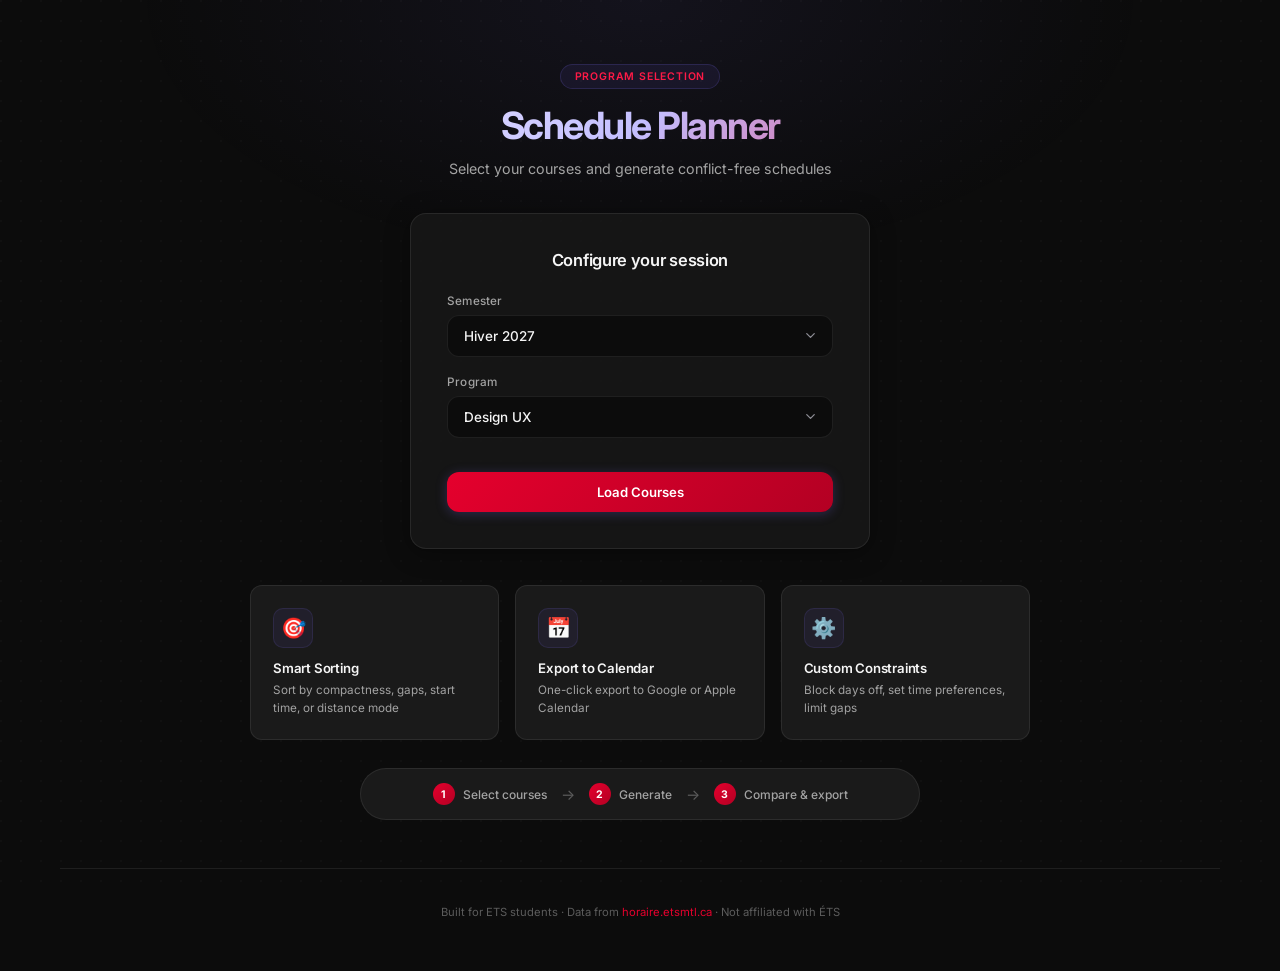
<file: index.html>
<!DOCTYPE html>
<html lang="en">
<head>
  <meta charset="UTF-8">
  <meta http-equiv="refresh" content="0; url=viewer.html">
  <meta name="robots" content="noindex">
  <title>ETS Schedule Planner</title>
  <link rel="canonical" href="viewer.html">
  <script>
    window.location.replace('viewer.html');
  </script>
</head>
<body>
  <p>Redirecting to <a href="viewer.html">viewer.html</a>...</p>
</body>
</html>
</file>
<file: styles.css>
@import url('https://fonts.googleapis.com/css2?family=Inter:opsz,wght@14..32,300;14..32,400;14..32,500;14..32,600;14..32,700;14..32,800&display=swap');

*, *::before, *::after { margin: 0; padding: 0; box-sizing: border-box; }

:root {
  --bg-base: #0c0c0c;
  --bg-surface: #1a1a1a;
  --bg-surface-elevated: #262626;
  --bg-glass: rgba(26, 26, 26, 0.72);
  --bg-glass-light: rgba(255, 255, 255, 0.025);

  --border-subtle: rgba(255, 255, 255, 0.08);
  --border-hover: rgba(255, 255, 255, 0.16);

  --text-main: #f5f5f5;
  --text-muted: #a3a3a3;
  --text-faint: #5c5c5c;

  --accent-primary: #E5002D;
  --accent-primary-hover: #ff1a47;
  --accent-gradient: linear-gradient(135deg, #E5002D 0%, #b30023 100%);

  --status-success: #2dd4a0;
  --status-success-bg: rgba(45, 212, 160, 0.08);
  --status-warning: #f5a623;
  --status-warning-bg: rgba(245, 166, 35, 0.08);
  --status-error: #f25f5c;
  --status-error-bg: rgba(242, 95, 92, 0.07);

  --shadow-sm: 0 1px 2px rgba(0,0,0,0.25);
  --shadow-card: 0 4px 24px rgba(0, 0, 0, 0.35), 0 1px 2px rgba(0,0,0,0.2);
  --shadow-lg: 0 16px 48px rgba(0, 0, 0, 0.45);
  --shadow-glow: 0 0 30px rgba(124, 108, 246, 0.12);

  --radius-sm: 8px;
  --radius-md: 12px;
  --radius-lg: 16px;
  --radius-full: 9999px;

  --transition: 0.2s cubic-bezier(0.4, 0, 0.2, 1);
  --transition-smooth: 0.4s cubic-bezier(0.16, 1, 0.3, 1);

  --slot-height: 24px;
  --header-height: 40px;
}

html { font-size: 15px; }
body {
  font-family: 'Inter', -apple-system, BlinkMacSystemFont, sans-serif;
  background: var(--bg-base);
  color: var(--text-main);
  min-height: 100vh;
  overflow-x: hidden;
  -webkit-font-smoothing: antialiased;
  -moz-osx-font-smoothing: grayscale;
}

/* Ambient background glow */
body::before {
  content: ''; position: fixed; top: -30%; left: 50%; transform: translateX(-50%);
  width: 80vw; height: 60vh;
  background: radial-gradient(ellipse at center, rgba(124, 108, 246, 0.07) 0%, transparent 70%);
  z-index: 0; pointer-events: none;
}
body::after {
  content: ''; position: fixed; inset: 0;
  background-image: url("data:image/svg+xml,%3Csvg width='20' height='20' xmlns='http://www.w3.org/2000/svg'%3E%3Ccircle cx='1' cy='1' r='1' fill='rgba(255,255,255,0.03)'/%3E%3C/svg%3E");
  background-size: 20px 20px;
  z-index: 0; pointer-events: none;
}

/* Scrollbar */
::-webkit-scrollbar { width: 6px; height: 6px; }
::-webkit-scrollbar-track { background: transparent; }
::-webkit-scrollbar-thumb { background: rgba(255,255,255,0.08); border-radius: 3px; }
::-webkit-scrollbar-thumb:hover { background: rgba(255,255,255,0.14); }

.app { position: relative; z-index: 1; max-width: 1200px; margin: 0 auto; padding: 16px 20px; }

/* â”€â”€â”€ TYPOGRAPHY & HEADER â”€â”€â”€ */
.app-header { text-align: center; padding: 48px 20px 32px; }
.header-badge {
  display: inline-block; padding: 5px 14px; background: rgba(124, 108, 246, 0.08);
  border: 1px solid rgba(124, 108, 246, 0.18); border-radius: var(--radius-full);
  font-size: 0.7rem; font-weight: 600; color: var(--accent-primary-hover);
  letter-spacing: 0.8px; margin-bottom: 14px; text-transform: uppercase;
}
.app-header h1 {
  font-size: 2.5rem; font-weight: 700; letter-spacing: -1.5px; margin-bottom: 10px;
  background: linear-gradient(135deg, #fff 0%, #c4bfff 50%, var(--accent-primary) 100%);
  -webkit-background-clip: text; -webkit-text-fill-color: transparent;
  background-clip: text;
}
.app-header p { color: var(--text-muted); font-size: 0.95rem; font-weight: 400; max-width: 420px; margin: 0 auto; line-height: 1.6; }

/* â”€â”€â”€ PHASES â”€â”€â”€ */
.phase { display: none; animation: slideUpFade 0.5s cubic-bezier(0.16, 1, 0.3, 1) forwards; }
.phase.active { display: block; }

@keyframes slideUpFade {
  from { opacity: 0; transform: translateY(16px); }
  to { opacity: 1; transform: translateY(0); }
}

/* â”€â”€â”€ CONFIG PHASE (LANDING) â”€â”€â”€ */
.config-panel {
  background: var(--bg-glass); backdrop-filter: blur(24px); -webkit-backdrop-filter: blur(24px);
  border: 1px solid var(--border-subtle); border-radius: var(--radius-lg);
  padding: 36px; max-width: 460px; margin: 0 auto 32px; box-shadow: var(--shadow-card);
}
.config-panel h2 { font-size: 1.1rem; font-weight: 600; margin-bottom: 24px; text-align: center; color: var(--text-main); letter-spacing: -0.3px; }
.config-form { display: flex; flex-direction: column; gap: 18px; }
.form-group { display: flex; flex-direction: column; gap: 7px; }
.form-group label { font-size: 0.78rem; color: var(--text-muted); font-weight: 500; letter-spacing: 0.2px; }

.config-select {
  width: 100%; padding: 12px 16px; background: var(--bg-base); border: 1px solid var(--border-subtle);
  border-radius: var(--radius-md); color: var(--text-main); font-family: 'Inter', sans-serif;
  font-size: 0.9rem; font-weight: 500; outline: none; transition: var(--transition); appearance: none;
  background-image: url("data:image/svg+xml;charset=UTF-8,%3csvg xmlns='http://www.w3.org/2000/svg' viewBox='0 0 24 24' fill='none' stroke='%238e8e96' stroke-width='2' stroke-linecap='round' stroke-linejoin='round'%3e%3cpolyline points='6 9 12 15 18 9'%3e%3c/polyline%3e%3c/svg%3e");
  background-repeat: no-repeat; background-position: right 14px center; background-size: 15px;
}
.config-select:focus { border-color: var(--accent-primary); box-shadow: 0 0 0 3px rgba(124,108,246,0.1); }
.config-select:hover { border-color: var(--border-hover); }

/* Landing Features */
.feature-cards { display: flex; gap: 16px; max-width: 780px; margin: 36px auto 0; justify-content: center; flex-wrap: wrap; }
.feature-card {
  flex: 1; min-width: 210px; background: var(--bg-surface); border: 1px solid var(--border-subtle);
  border-radius: var(--radius-md); padding: 22px; text-align: left; transition: var(--transition);
}
.feature-card:hover { border-color: var(--border-hover); background: var(--bg-surface-elevated); transform: translateY(-2px); box-shadow: var(--shadow-card); }
.feature-icon { font-size: 1.35rem; margin-bottom: 12px; display: inline-flex; align-items: center; justify-content: center; width: 40px; height: 40px; background: rgba(124,108,246,0.08); border-radius: 10px; border: 1px solid rgba(124,108,246,0.12); }
.feature-title { font-size: 0.88rem; font-weight: 600; color: var(--text-main); margin-bottom: 5px; letter-spacing: -0.2px; }
.feature-desc { font-size: 0.78rem; color: var(--text-muted); line-height: 1.55; }

.steps-row { display: flex; align-items: center; justify-content: center; gap: 14px; max-width: 560px; margin: 28px auto 0; padding: 14px 20px; background: var(--bg-surface); border-radius: var(--radius-full); border: 1px solid var(--border-subtle); }
.step-item { display: flex; align-items: center; gap: 8px; font-size: 0.8rem; color: var(--text-muted); font-weight: 500; }
.step-num { width: 22px; height: 22px; background: var(--accent-gradient); border-radius: 50%; display: flex; align-items: center; justify-content: center; font-size: 0.7rem; font-weight: 700; color: white; flex-shrink: 0; }
.step-arrow { color: var(--text-faint); font-size: 1rem; }
@media(max-width:768px) { .steps-row { flex-direction: column; gap: 10px; } .step-arrow { transform: rotate(90deg); } }

/* â”€â”€â”€ BUTTONS â”€â”€â”€ */
.generate-btn {
  padding: 12px 24px; background: var(--accent-gradient); border: none; border-radius: var(--radius-md);
  color: white; font-family: 'Inter', sans-serif; font-size: 0.88rem; font-weight: 600; cursor: pointer;
  transition: var(--transition); display: flex; align-items: center; justify-content: center; gap: 8px;
  box-shadow: 0 2px 12px rgba(124, 108, 246, 0.25); white-space: nowrap; flex-shrink: 0;
}
.generate-btn:hover:not(:disabled) { transform: translateY(-1px); box-shadow: 0 6px 20px rgba(124, 108, 246, 0.4); filter: brightness(1.08); }
.generate-btn:active:not(:disabled) { transform: translateY(0) scale(0.98); }
.generate-btn:disabled { opacity: 0.4; cursor: not-allowed; filter: grayscale(0.4); box-shadow: none; transform: none; }
.generate-btn.ready { animation: gentlePulse 3s ease-in-out infinite; }

@keyframes gentlePulse {
  0%, 100% { box-shadow: 0 2px 12px rgba(124, 108, 246, 0.25); }
  50% { box-shadow: 0 2px 20px rgba(124, 108, 246, 0.45), 0 0 0 3px rgba(124, 108, 246, 0.08); }
}

.back-btn, .reset-btn, .pill-btn {
  padding: 7px 14px; border: 1px solid var(--border-subtle); background: var(--bg-surface);
  color: var(--text-main); border-radius: var(--radius-full); cursor: pointer; font-family: 'Inter', sans-serif;
  font-size: 0.78rem; font-weight: 500; transition: var(--transition); display: inline-flex; align-items: center; gap: 6px;
}
.back-btn:hover, .pill-btn:hover { background: var(--bg-surface-elevated); border-color: var(--border-hover); }
.back-btn:active, .pill-btn:active { transform: scale(0.97); }
.reset-btn { color: var(--status-error); background: var(--status-error-bg); border-color: rgba(242, 95, 92, 0.15); }
.reset-btn:hover { background: rgba(242, 95, 92, 0.14); }

.pill-btn.active { background: var(--text-main); color: var(--bg-base); border-color: var(--text-main); font-weight: 600; }

/* â”€â”€â”€ SELECTION SUMMARY (STICKY) â”€â”€â”€ */
.selection-top-nav { display: flex; justify-content: space-between; align-items: center; margin-bottom: 16px; }
.selection-summary {
  background: var(--bg-glass); backdrop-filter: blur(24px); -webkit-backdrop-filter: blur(24px);
  border: 1px solid var(--border-subtle); border-radius: var(--radius-lg);
  padding: 18px; margin-bottom: 20px; position: sticky; top: 8px; z-index: 50; box-shadow: var(--shadow-card);
}
.summary-buckets { display: grid; grid-template-columns: 1fr auto 1fr; gap: 0; margin-bottom: 16px; align-items: stretch; }
@media (max-width: 768px) { .summary-buckets { grid-template-columns: 1fr; } }

.bucket { background: var(--bg-base); border: 1px solid var(--border-subtle); border-radius: var(--radius-md); padding: 14px; }
.bucket-header { display: flex; align-items: center; justify-content: space-between; margin-bottom: 10px; }
.bucket-label { font-size: 0.7rem; font-weight: 700; text-transform: uppercase; letter-spacing: 0.6px; }
.bucket-label.req { color: var(--status-error); }
.bucket-label.opt { color: var(--status-success); }
.bucket-count { font-size: 0.7rem; padding: 2px 9px; border-radius: var(--radius-full); font-weight: 700; background: var(--bg-surface-elevated); color: var(--text-main); }
.bucket-chips { display: flex; flex-wrap: wrap; gap: 6px; min-height: 26px; align-items: center; }
.bucket-empty { font-size: 0.78rem; color: var(--text-faint); font-style: italic; }

.sel-chip {
  display: inline-flex; align-items: center; gap: 5px; padding: 5px 11px; border-radius: var(--radius-full);
  font-size: 0.78rem; font-weight: 600; animation: scaleIn 0.25s cubic-bezier(0.16, 1, 0.3, 1); letter-spacing: -0.2px;
}
@keyframes scaleIn { from { opacity: 0; transform: scale(0.92); } to { opacity: 1; transform: scale(1); } }

.sel-chip.required { background: var(--status-error-bg); color: var(--status-error); border: 1px solid rgba(242, 95, 92, 0.15); }
.sel-chip.optional { background: var(--status-success-bg); color: var(--status-success); border: 1px solid rgba(45, 212, 160, 0.15); }
.chip-remove { background: none; border: none; color: inherit; cursor: pointer; font-size: 0.95rem; line-height: 1; opacity: 0.6; transition: var(--transition); }
.chip-remove:hover { opacity: 1; }

.summary-config {
  display: flex; align-items: center; gap: 12px; padding-top: 16px; border-top: 1px solid var(--border-subtle); flex-wrap: wrap;
}
.config-item { display: flex; align-items: center; gap: 10px; }
.config-item label { font-size: 0.8rem; color: var(--text-muted); font-weight: 500; white-space: nowrap; }
.stepper { display: flex; align-items: center; background: var(--bg-base); border: 1px solid var(--border-subtle); border-radius: var(--radius-md); overflow: hidden; }
.stepper-btn { width: 34px; height: 34px; background: transparent; border: none; color: var(--text-muted); cursor: pointer; font-size: 1.1rem; transition: var(--transition); font-family: 'Inter', sans-serif; }
.stepper-btn:hover { background: var(--bg-surface-elevated); color: var(--text-main); }
.stepper-btn:active { background: var(--bg-surface); }
.stepper-value { width: 36px; text-align: center; font-size: 0.9rem; font-weight: 700; color: var(--text-main); font-variant-numeric: tabular-nums; }

.config-info { flex: 1; font-size: 0.8rem; font-weight: 500; text-align: right; color: var(--text-muted); min-width: 200px; }

/* â”€â”€â”€ SEARCH & FILTERS â”€â”€â”€ */
.search-filters { display: flex; flex-direction: column; gap: 12px; margin-bottom: 20px; }
.search-wrapper { position: relative; }
.search-input {
  width: 100%; padding: 12px 40px 12px 44px; background: var(--bg-surface); border: 1px solid var(--border-subtle);
  border-radius: var(--radius-md); color: var(--text-main); font-family: 'Inter', sans-serif; font-size: 0.9rem;
  transition: var(--transition);
}
.search-input:focus { border-color: var(--accent-primary); outline: none; box-shadow: 0 0 0 3px rgba(124,108,246,0.1); }
.search-input::placeholder { color: var(--text-faint); }
.search-icon { position: absolute; left: 16px; top: 50%; transform: translateY(-50%); color: var(--text-faint); font-size: 1rem; }
.search-clear { position: absolute; right: 12px; top: 50%; transform: translateY(-50%); background: none; border: none; font-size: 1.3rem; color: var(--text-muted); cursor: pointer; display: none; transition: var(--transition); }
.search-clear:hover { color: var(--text-main); }
.filter-row { display: flex; gap: 8px; overflow-x: auto; padding-bottom: 4px; scrollbar-width: none; flex-wrap: wrap; }
.filter-row::-webkit-scrollbar { height: 0; display: none; }
.filter-pill { padding: 5px 13px; background: var(--bg-surface); border: 1px solid var(--border-subtle); border-radius: var(--radius-full); font-size: 0.75rem; font-weight: 500; color: var(--text-muted); cursor: pointer; white-space: nowrap; transition: var(--transition); }
.filter-pill:hover { background: var(--bg-surface-elevated); color: var(--text-main); border-color: var(--border-hover); }
.filter-pill.active { background: var(--text-main); color: var(--bg-base); border-color: var(--text-main); font-weight: 600; }
.bucket-divider { width: 16px; display: flex; align-items: center; justify-content: center; }
.bucket-divider::after { content: ''; width: 1px; height: 60%; background: var(--border-subtle); }
@media(max-width:768px){ .bucket-divider{display:none} }

/* â”€â”€â”€ CATALOG GRID â”€â”€â”€ */
.catalog-grid { display: grid; grid-template-columns: repeat(auto-fill, minmax(280px, 1fr)); gap: 12px; }
.catalog-card {
  background: var(--bg-surface); border: 1px solid var(--border-subtle); border-radius: var(--radius-md);
  transition: var(--transition); position: relative; display: flex; flex-direction: column;
  overflow: hidden;
}
.catalog-card:hover { border-color: var(--border-hover); box-shadow: var(--shadow-card); }
.catalog-card.selected { border-color: rgba(229, 0, 45, 0.4); background: rgba(229, 0, 45, 0.03); }

.catalog-card-top { padding: 16px 16px 12px; flex: 1; display: flex; flex-direction: column; }
.catalog-card-header { display: flex; justify-content: space-between; align-items: center; margin-bottom: 4px; }
.catalog-card-code { font-size: 1.05rem; font-weight: 700; color: var(--text-main); letter-spacing: -0.3px; }
.catalog-card-badges { display: flex; gap: 5px; }
.catalog-card-name { font-size: 0.78rem; color: var(--text-muted); margin-bottom: 12px; line-height: 1.4; display: -webkit-box; -webkit-line-clamp: 1; -webkit-box-orient: vertical; overflow: hidden; }

.catalog-card-info { display: flex; align-items: center; justify-content: space-between; }
.catalog-card-stats { display: flex; align-items: center; gap: 6px; }
.card-stat { font-size: 0.7rem; font-weight: 600; color: var(--text-faint); }
.card-stat-sep { color: var(--text-faint); font-size: 0.6rem; }

.catalog-card-meta { display: flex; gap: 6px; flex-wrap: wrap; margin-bottom: 14px; }
.mode-tag { font-size: 0.62rem; padding: 2px 8px; border-radius: var(--radius-full); font-weight: 600; letter-spacing: 0.3px; text-transform: uppercase; }
.mode-tag.in-person { background: rgba(229, 0, 45, 0.08); color: var(--accent-primary-hover); }
.mode-tag.online { background: rgba(45, 212, 160, 0.08); color: var(--status-success); }
.mode-tag.distance { background: rgba(45, 212, 160, 0.08); color: var(--status-success); }
.mode-tag.hybrid { background: rgba(245, 166, 35, 0.08); color: var(--status-warning); }

.card-schedule-preview { display: flex; gap: 3px; }
.card-day-dot { width: 22px; height: 22px; border-radius: 6px; display: flex; align-items: center; justify-content: center; font-size: 0.6rem; font-weight: 700; background: var(--bg-base); border: 1px solid var(--border-subtle); color: var(--text-faint); transition: var(--transition); }
.card-day-dot.has-class { background: rgba(229, 0, 45, 0.1); border-color: rgba(229, 0, 45, 0.25); color: var(--accent-primary-hover); }

.catalog-card-bottom { padding: 0 16px 14px; }
.catalog-card-actions { display: flex; gap: 6px; }
.add-btn {
  flex: 1; padding: 8px; border: 1px solid var(--border-subtle); background: var(--bg-base); color: var(--text-muted);
  border-radius: var(--radius-sm); cursor: pointer; font-family: 'Inter', sans-serif; font-size: 0.75rem; font-weight: 600; transition: var(--transition);
}
.add-btn:hover:not(:disabled) { background: var(--bg-surface-elevated); color: var(--text-main); border-color: var(--border-hover); }
.add-btn:active:not(:disabled) { transform: scale(0.97); }
.add-btn.req-btn:hover:not(:disabled) { background: var(--status-error-bg); border-color: rgba(242, 95, 92, 0.2); color: var(--status-error); }
.add-btn.opt-btn:hover:not(:disabled) { background: var(--status-success-bg); border-color: rgba(45, 212, 160, 0.2); color: var(--status-success); }
.add-btn:disabled { opacity: 0.25; cursor: not-allowed; }

.group-btn {
  padding: 8px; border: 1px solid var(--border-subtle); background: var(--bg-base); color: var(--text-muted);
  border-radius: var(--radius-sm); cursor: pointer; font-family: 'Inter', sans-serif; font-size: 0.75rem; font-weight: 600; transition: var(--transition);
  margin-top: 6px;
}
.group-btn:hover { background: var(--bg-surface-elevated); color: var(--text-main); border-color: var(--border-hover); }

/* Group Overlay Overlay */
.group-overlay {
  position: absolute; bottom: 0; left: 0; right: 0; background: var(--bg-surface-elevated);
  border-top: 1px solid var(--border-subtle); z-index: 10;
  display: flex; flex-direction: column; padding: 16px;
  transform: translateY(100%); transition: transform 0.3s cubic-bezier(0.16, 1, 0.3, 1);
  height: 100%;
}
.group-overlay.open { transform: translateY(0); }
.group-overlay-header { display: flex; justify-content: space-between; align-items: center; margin-bottom: 12px; }
.group-overlay-title { font-size: 0.8rem; font-weight: 700; color: var(--text-main); }
.group-overlay-close { background: none; border: none; color: var(--text-muted); cursor: pointer; font-size: 1.1rem; padding: 4px; transition: var(--transition); }
.group-overlay-close:hover { color: var(--text-main); }

.group-chips-list { display: flex; flex-wrap: wrap; gap: 6px; overflow-y: auto; align-content: flex-start; flex: 1; padding-bottom: 8px; }
.group-chips-list::-webkit-scrollbar { width: 4px; }
.group-chips-list::-webkit-scrollbar-thumb { background: rgba(255,255,255,0.1); border-radius: 4px; }
.group-chip { padding: 4px 10px; font-size: 0.72rem; font-weight: 600; border-radius: var(--radius-full); border: 1px solid var(--border-subtle); background: var(--bg-base); color: var(--text-faint); cursor: pointer; transition: var(--transition); }
.group-chip:hover { border-color: var(--border-hover); color: var(--text-main); }
.group-chip.active { background: rgba(229, 0, 45, 0.08); border-color: rgba(229, 0, 45, 0.25); color: var(--accent-primary-hover); }

/* â”€â”€â”€ MODAL â”€â”€â”€ */
.modal-overlay {
  position: fixed; inset: 0; background: rgba(0, 0, 0, 0.65); backdrop-filter: blur(12px); -webkit-backdrop-filter: blur(12px);
  display: none; align-items: center; justify-content: center; z-index: 1000; padding: 20px;
}
.modal-overlay.active { display: flex; animation: fadeIn 0.2s ease; }
@keyframes fadeIn { from { opacity: 0; } to { opacity: 1; } }
.modal-content {
  background: var(--bg-surface); border: 1px solid var(--border-subtle); border-radius: var(--radius-lg);
  width: 100%; max-width: 480px; box-shadow: var(--shadow-lg); overflow: hidden;
  transform: scale(0.96); transition: transform 0.25s cubic-bezier(0.16, 1, 0.3, 1);
}
.modal-overlay.active .modal-content { transform: scale(1); }

.modal-header { display: flex; justify-content: space-between; align-items: center; padding: 18px 22px; border-bottom: 1px solid var(--border-subtle); background: var(--bg-base); }
.modal-header h2 { font-size: 1rem; font-weight: 600; letter-spacing: -0.2px; }
.modal-close { background: none; border: none; color: var(--text-faint); font-size: 1.4rem; cursor: pointer; transition: var(--transition); width: 32px; height: 32px; display: flex; align-items: center; justify-content: center; border-radius: 8px; }
.modal-close:hover { color: var(--text-main); background: rgba(255,255,255,0.05); }
.modal-body { padding: 22px; max-height: 70vh; overflow-y: auto; }
.modal-footer { padding: 18px 22px; border-top: 1px solid var(--border-subtle); background: var(--bg-base); }

.constraint-group label { display: block; font-size: 0.78rem; font-weight: 600; color: var(--text-muted); margin-bottom: 10px; text-transform: uppercase; letter-spacing: 0.6px; }
.day-pill-group { display: flex; gap: 6px; justify-content: space-between; }
.day-pill {
  flex: 1; text-align: center; padding: 9px 0; background: var(--bg-base); border: 1px solid var(--border-subtle);
  border-radius: var(--radius-md); color: var(--text-muted); font-size: 0.8rem; font-weight: 600; cursor: pointer; transition: var(--transition);
}
.day-pill:hover { border-color: var(--border-hover); color: var(--text-main); }
.day-pill.active { background: var(--status-error-bg); border-color: rgba(242, 95, 92, 0.25); color: var(--status-error); }

.toggle-group { display: flex; flex-direction: column; gap: 10px; }
.toggle-row {
  display: flex; justify-content: space-between; align-items: center; padding: 14px; background: var(--bg-base);
  border: 1px solid var(--border-subtle); border-radius: var(--radius-md); cursor: pointer; transition: var(--transition);
}
.toggle-row:hover { border-color: var(--border-hover); }
.toggle-label { font-size: 0.85rem; font-weight: 500; display: flex; align-items: center; gap: 10px; }
.toggle-switch {
  position: relative; width: 42px; height: 22px; background: var(--bg-surface-elevated); border-radius: var(--radius-full);
  border: 1px solid var(--border-subtle); transition: var(--transition); flex-shrink: 0;
}
.toggle-switch::after {
  content: ''; position: absolute; top: 2px; left: 2px; width: 16px; height: 16px; background: var(--text-faint);
  border-radius: 50%; transition: var(--transition);
}
.toggle-row.active .toggle-switch { background: var(--accent-primary); border-color: var(--accent-primary); }
.toggle-row.active .toggle-switch::after { background: white; transform: translateX(20px); }

/* â”€â”€â”€ RESULTS DASHBOARD â”€â”€â”€ */
.nav-bar {
  display: flex; align-items: center; gap: 12px; padding: 10px 16px; background: var(--bg-glass);
  backdrop-filter: blur(24px); -webkit-backdrop-filter: blur(24px); border: 1px solid var(--border-subtle);
  border-radius: var(--radius-lg); margin-bottom: 20px; flex-wrap: wrap; box-shadow: var(--shadow-card);
}
.nav-group { display: flex; align-items: center; gap: 8px; padding-right: 12px; border-right: 1px solid var(--border-subtle); }
.nav-group:last-child { border-right: none; padding-right: 0; }
.nav-group label { font-size: 0.68rem; font-weight: 600; color: var(--text-faint); text-transform: uppercase; letter-spacing: 0.6px; }

.schedule-nav { display: flex; align-items: center; gap: 6px; }
.nav-arrow {
  width: 30px; height: 30px; display: flex; align-items: center; justify-content: center; background: var(--bg-base);
  border: 1px solid var(--border-subtle); border-radius: var(--radius-sm); color: var(--text-main); cursor: pointer; transition: var(--transition); font-size: 1.1rem;
}
.nav-arrow:hover { background: var(--bg-surface-elevated); border-color: var(--border-hover); }
.nav-arrow:active { transform: scale(0.95); }
.schedule-counter { font-size: 0.9rem; font-weight: 700; min-width: 56px; text-align: center; font-variant-numeric: tabular-nums; }
.schedule-counter span { color: var(--text-faint); font-weight: 400; }

.sort-select {
  padding: 7px 30px 7px 14px; border: 1px solid var(--border-subtle); background: var(--bg-base); color: var(--text-main);
  border-radius: var(--radius-full); font-family: 'Inter', sans-serif; font-size: 0.8rem; font-weight: 500; cursor: pointer;
  appearance: none; background-image: url("data:image/svg+xml;charset=UTF-8,%3csvg xmlns='http://www.w3.org/2000/svg' viewBox='0 0 24 24' fill='none' stroke='%238e8e96' stroke-width='2' stroke-linecap='round' stroke-linejoin='round'%3e%3cpolyline points='6 9 12 15 18 9'%3e%3c/polyline%3e%3c/svg%3e");
  background-repeat: no-repeat; background-position: right 10px center; background-size: 13px; transition: var(--transition); outline: none;
}
.sort-select:hover { border-color: var(--border-hover); }
.sort-select:focus { border-color: var(--accent-primary); }

.quick-jump input {
  width: 46px; padding: 5px; border-radius: var(--radius-sm); background: var(--bg-base); border: 1px solid var(--border-subtle);
  color: var(--text-main); text-align: center; outline: none; font-size: 0.8rem; transition: var(--transition); font-variant-numeric: tabular-nums;
}
.quick-jump input:focus { border-color: var(--accent-primary); }

.export-wrapper { position: relative; }
.export-menu {
  position: absolute; top: calc(100% + 6px); right: 0; background: var(--bg-surface-elevated); border: 1px solid var(--border-subtle);
  border-radius: var(--radius-md); padding: 6px; display: flex; flex-direction: column; gap: 2px; box-shadow: var(--shadow-lg);
  opacity: 0; pointer-events: none; transform: translateY(-8px); transition: var(--transition); z-index: 100; min-width: 200px;
}
.export-menu.open { opacity: 1; pointer-events: auto; transform: translateY(0); }
.export-item {
  display: flex; align-items: flex-start; gap: 10px; padding: 10px; border: none; background: transparent; color: var(--text-main);
  text-align: left; cursor: pointer; border-radius: var(--radius-sm); transition: var(--transition); font-family: 'Inter', sans-serif;
}
.export-item:hover { background: rgba(255,255,255,0.04); }
.export-icon { font-size: 1.1rem; }
.export-label { font-size: 0.8rem; font-weight: 600; margin-bottom: 2px; }
.export-desc { font-size: 0.68rem; color: var(--text-muted); }

.fav-badge { background: var(--accent-primary); color: white; padding: 1px 6px; border-radius: 8px; font-size: 0.65rem; margin-left: 4px; font-weight: 700; }

.results-layout { display: grid; grid-template-columns: 280px 1fr; gap: 20px; align-items: start; }
@media (max-width: 1024px) { .results-layout { grid-template-columns: 1fr; } }

.results-sidebar { display: flex; flex-direction: column; gap: 16px; }
.sidebar-section {
  background: var(--bg-surface); border: 1px solid var(--border-subtle); border-radius: var(--radius-lg); padding: 20px; box-shadow: var(--shadow-sm);
}
.sidebar-section h3 { font-size: 0.7rem; font-weight: 700; text-transform: uppercase; letter-spacing: 0.6px; color: var(--text-faint); margin-bottom: 14px; }

/* Score - hidden */
.score-section { display: none; }
.score-card, .score-gauge, .score-gauge-bg, .score-gauge-fill, .score-gauge-text, .score-title { display: none; }

.sidebar-fav-btn {
  width: 100%; padding: 9px; background: rgba(255,255,255,0.04); border: 1px solid var(--border-subtle); border-radius: var(--radius-full);
  color: var(--text-main); font-weight: 600; cursor: pointer; transition: var(--transition); font-size: 0.82rem; font-family: 'Inter', sans-serif;
}
.sidebar-fav-btn:hover { background: rgba(255,255,255,0.08); border-color: var(--border-hover); }
.sidebar-fav-btn:active { transform: scale(0.98); }
.sidebar-fav-btn.active { background: rgba(245, 166, 35, 0.12); border-color: rgba(245, 166, 35, 0.3); color: #fbbf24; }

/* Mini Stats */
.mini-stats { display: grid; grid-template-columns: 1fr 1fr; gap: 8px; }
.mini-stat { background: var(--bg-base); border: 1px solid var(--border-subtle); border-radius: var(--radius-md); padding: 14px; display: flex; flex-direction: column; gap: 3px; }
.mini-stat .stat-val { font-size: 1.05rem; font-weight: 700; color: var(--text-main); font-variant-numeric: tabular-nums; }
.mini-stat .stat-lbl { font-size: 0.65rem; color: var(--text-faint); text-transform: uppercase; letter-spacing: 0.5px; font-weight: 600; }

/* Course Blocks */
.course-blocks { display: flex; flex-direction: column; gap: 8px; }
.course-block {
  padding: 12px; background: var(--bg-base); border: 1px solid var(--border-subtle);
  border-left: 3px solid var(--accent-primary); border-radius: var(--radius-md); display: flex; flex-direction: column; gap: 4px;
}
.course-block-header { display: flex; justify-content: space-between; align-items: center; }
.course-block-code { font-size: 0.85rem; font-weight: 700; color: var(--text-main); letter-spacing: -0.2px; }
.course-block-group { font-size: 0.68rem; color: var(--text-muted); font-weight: 600; background: var(--bg-surface-elevated); padding: 2px 7px; border-radius: var(--radius-full); }
.course-block-name { font-size: 0.75rem; color: var(--text-faint); white-space: nowrap; overflow: hidden; text-overflow: ellipsis; }

/* Daily Load */
.compact-day-breakdown { display: flex; flex-direction: column; gap: 6px; }
.compact-day-row { display: flex; align-items: center; justify-content: space-between; padding: 9px 12px; background: var(--bg-base); border: 1px solid var(--border-subtle); border-radius: var(--radius-sm); font-size: 0.78rem; }
.compact-day-row.empty { opacity: 0.35; border-style: dashed; }
.c-day-lbl { font-weight: 700; color: var(--text-main); width: 36px; font-size: 0.72rem; text-transform: uppercase; letter-spacing: 0.3px; }
.c-day-times { color: var(--text-muted); flex: 1; text-align: right; margin-right: 10px; font-variant-numeric: tabular-nums; }
.c-day-hrs { font-weight: 700; color: var(--text-main); min-width: 28px; text-align: right; font-variant-numeric: tabular-nums; }

/* â”€â”€â”€ CALENDAR â”€â”€â”€ */
.results-main { background: var(--bg-surface); border: 1px solid var(--border-subtle); border-radius: var(--radius-lg); padding: 18px; overflow-x: auto; box-shadow: var(--shadow-sm); }
.legend-bar { display: flex; gap: 16px; margin-bottom: 16px; padding: 10px 18px; background: var(--bg-base); border: 1px solid var(--border-subtle); border-radius: var(--radius-full); width: fit-content; }
.legend-item { display: flex; align-items: center; gap: 7px; font-size: 0.75rem; color: var(--text-muted); font-weight: 500; }
.legend-dot { width: 10px; height: 10px; border-radius: 3px; }
.legend-dot.in-person { background: linear-gradient(135deg, rgba(229,0,45,0.9), rgba(179,0,35,0.9)); }
.legend-dot.online { background: linear-gradient(135deg, rgba(45,212,160,0.9), rgba(16,185,129,0.9)); }
.legend-dot.hybrid { background: linear-gradient(135deg, rgba(245,166,35,0.9), rgba(217,119,6,0.9)); }

.calendar-grid {
  display: grid; grid-template-columns: 56px repeat(5, 1fr); border: 1px solid var(--border-subtle);
  border-radius: var(--radius-md); overflow: hidden; font-size: 0.8rem; background: var(--bg-base); min-width: 680px;
}
.calendar-grid.has-saturday { grid-template-columns: 56px repeat(6, 1fr); }
.calendar-header {
  background: var(--bg-surface); color: var(--text-faint); padding: 0 6px; height: var(--header-height);
  font-weight: 700; font-size: 0.68rem; text-align: center; display: flex; align-items: center; justify-content: center;
  border-right: 1px solid var(--border-subtle); border-bottom: 1px solid var(--border-subtle); text-transform: uppercase; letter-spacing: 0.8px;
}
.time-label {
  background: var(--bg-surface); text-align: center; font-weight: 500; color: var(--text-faint); font-size: 0.65rem;
  border-right: 1px solid var(--border-subtle); border-bottom: 1px solid transparent; display: flex; align-items: center; justify-content: center; height: var(--slot-height); font-variant-numeric: tabular-nums;
}
.time-slot { height: var(--slot-height); border-bottom: 1px solid rgba(255,255,255,0.02); border-right: 1px solid var(--border-subtle); }
.time-slot.hour-mark { border-bottom: 1px solid rgba(255,255,255,0.06); }
.time-slot.alt-row { background: rgba(255,255,255,0.008); }

.calendar-wrapper { position: relative; }
.blocks-overlay { position: absolute; inset: 0; pointer-events: none; }
.class-block {
  position: absolute; padding: 5px 9px; border-radius: 8px; font-size: 0.72rem; overflow: hidden; z-index: 10;
  cursor: pointer; transition: all 0.15s ease; border: 1px solid rgba(255,255,255,0.12);
  box-shadow: 0 2px 8px rgba(0,0,0,0.25); pointer-events: all; display: flex; flex-direction: column; justify-content: flex-start;
}
.class-block:hover { transform: scale(1.01) translateY(-1px); box-shadow: 0 6px 20px rgba(0,0,0,0.4); z-index: 20; border-color: rgba(255,255,255,0.25); }

.class-block.in-person { background: linear-gradient(135deg, rgba(229,0,45,0.88), rgba(179,0,35,0.88)); color: white; }
.class-block.online { background: linear-gradient(135deg, rgba(45,212,160,0.88), rgba(16,185,129,0.88)); color: white; }
.class-block.hybrid { background: linear-gradient(135deg, rgba(245,166,35,0.88), rgba(217,119,6,0.88)); color: white; }
.class-block.unknown { background: linear-gradient(135deg, rgba(78,78,86,0.88), rgba(58,58,66,0.88)); color: white; }

.class-code { font-weight: 700; font-size: 0.8rem; letter-spacing: -0.2px; margin-bottom: 1px; }
.class-details { font-size: 0.67rem; opacity: 0.88; line-height: 1.3; font-weight: 500; }
.room-tag { font-size: 0.6rem; padding: 1px 5px; background: rgba(0,0,0,0.18); border-radius: 3px; font-weight: 600; margin-top: 3px; display: inline-block; width: fit-content; }
.class-type-badge { font-size: 0.6rem; opacity: 0.8; font-weight: 500; }

.now-line { position: absolute; left: 56px; right: 0; height: 2px; background: var(--status-error); z-index: 15; pointer-events: none; opacity: 0.7; }
.now-line::before { content: ''; position: absolute; left: -3px; top: -3px; width: 8px; height: 8px; background: var(--status-error); border-radius: 50%; }

/* List View */
.list-view { display: none; flex-direction: column; gap: 10px; }
.list-view.active { display: flex; }
.course-card { background: var(--bg-base); border: 1px solid var(--border-subtle); border-radius: var(--radius-md); padding: 16px; transition: var(--transition); }
.course-card:hover { border-color: var(--border-hover); }
.course-card-header { display: flex; justify-content: space-between; align-items: flex-start; margin-bottom: 12px; }
.course-card-title { font-weight: 700; font-size: 0.95rem; letter-spacing: -0.2px; }
.course-card-name { font-size: 0.78rem; color: var(--text-muted); margin-top: 2px; }
.course-card-group { font-size: 0.72rem; color: var(--text-faint); font-weight: 600; background: var(--bg-surface-elevated); padding: 3px 8px; border-radius: var(--radius-full); }
.session-row { display: flex; align-items: center; gap: 12px; padding: 8px 0; border-top: 1px solid var(--border-subtle); font-size: 0.78rem; }
.session-day { font-weight: 600; color: var(--text-main); min-width: 70px; }
.session-time { color: var(--text-muted); font-variant-numeric: tabular-nums; min-width: 100px; }
.session-type { color: var(--text-muted); flex: 1; }
.mode-badge { font-size: 0.65rem; padding: 2px 8px; border-radius: var(--radius-full); font-weight: 600; }
.mode-badge.in-person { background: rgba(229,0,45,0.1); color: var(--accent-primary-hover); }
.mode-badge.online { background: rgba(45,212,160,0.1); color: var(--status-success); }
.mode-badge.hybrid { background: rgba(245,166,35,0.1); color: var(--status-warning); }

.keyboard-hint { text-align: center; margin-top: 20px; color: var(--text-faint); font-size: 0.75rem; }
.keyboard-hint kbd { background: var(--bg-base); border: 1px solid var(--border-subtle); padding: 2px 5px; border-radius: 4px; font-family: 'Inter', monospace; font-size: 0.7rem; color: var(--text-muted); }
.calendar-view.active { display: block; }
.calendar-view { display: block; }

/* â”€â”€â”€ TOASTS â”€â”€â”€ */
.toast-container { position: fixed; top: 16px; right: 16px; z-index: 2000; display: flex; flex-direction: column; gap: 8px; }
.toast {
  padding: 12px 18px; border-radius: var(--radius-md); font-size: 0.82rem; font-weight: 500; color: white;
  animation: toastIn 0.3s cubic-bezier(0.16, 1, 0.3, 1), toastOut 0.25s ease 2.7s forwards;
  box-shadow: var(--shadow-lg); border: 1px solid rgba(255,255,255,0.08); position: relative; overflow: hidden;
}
.toast.success { background: rgba(45, 212, 160, 0.92); }
.toast.error { background: rgba(242, 95, 92, 0.92); }
.toast.info { background: rgba(229, 0, 45, 0.92); }
.toast::after { content: ''; position: absolute; bottom: 0; left: 0; height: 2px; background: rgba(255,255,255,0.3); animation: toastProgress 3s linear forwards; }
@keyframes toastIn { from { opacity: 0; transform: translateX(40px); } to { opacity: 1; transform: translateX(0); } }
@keyframes toastOut { to { opacity: 0; transform: translateX(40px); } }
@keyframes toastProgress { from { width: 100%; } to { width: 0%; } }

/* â”€â”€â”€ MISC â”€â”€â”€ */
.spinner { width: 32px; height: 32px; border: 2px solid var(--border-subtle); border-top-color: var(--accent-primary); border-radius: 50%; animation: spin 0.7s linear infinite; }
@keyframes spin { to { transform: rotate(360deg); } }
.loading-screen, .error-screen, .generating-overlay {
  position: fixed; inset: 0; background: rgba(8, 8, 10, 0.85); backdrop-filter: blur(12px);
  display: flex; flex-direction: column; align-items: center; justify-content: center; z-index: 1000; gap: 16px;
}
.tooltip {
  position: fixed; background: var(--bg-surface-elevated); border: 1px solid var(--border-subtle); border-radius: var(--radius-md);
  padding: 12px 16px; z-index: 2000; pointer-events: none; box-shadow: var(--shadow-lg);
  min-width: 200px; opacity: 0; transform: translateY(4px); transition: opacity 0.12s, transform 0.12s;
}
.tooltip.visible { opacity: 1; transform: translateY(0); }
.tooltip-code { font-weight: 700; font-size: 0.88rem; margin-bottom: 3px; color: var(--text-main); }
.tooltip-name { font-size: 0.75rem; color: var(--text-muted); margin-bottom: 6px; }
.tooltip-detail { font-size: 0.72rem; color: var(--text-faint); line-height: 1.5; white-space: pre-line; }

.app-footer { text-align: center; padding: 36px 20px; color: var(--text-faint); font-size: 0.75rem; border-top: 1px solid var(--border-subtle); margin-top: 48px; }
.app-footer a { color: var(--accent-primary); text-decoration: none; transition: var(--transition); }
.app-footer a:hover { color: var(--accent-primary-hover); }

/* Group chips - handled by .group-details above */

/* Restore banner */
.restore-banner { background: var(--bg-surface); border: 1px solid var(--border-subtle); border-radius: var(--radius-md); padding: 14px 18px; margin-bottom: 16px; display: flex; align-items: center; justify-content: space-between; gap: 16px; }
.restore-text { font-size: 0.85rem; color: var(--text-muted); }
.restore-actions { display: flex; gap: 8px; }
.restore-btn { padding: 7px 16px; border-radius: var(--radius-full); font-size: 0.8rem; font-weight: 600; cursor: pointer; border: 1px solid var(--border-subtle); transition: var(--transition); font-family: 'Inter', sans-serif; }
.restore-btn.primary { background: var(--accent-gradient); color: white; border: none; }
.restore-btn.secondary { background: var(--bg-base); color: var(--text-muted); }

/* Conflict warning */
.conflict-warning { padding: 10px 14px; background: rgba(245,166,35,0.06); border: 1px solid rgba(245,166,35,0.15); border-radius: var(--radius-md); font-size: 0.8rem; color: var(--status-warning); }

/* Constraint badge */
.constraint-badge { background: var(--accent-primary); color: white; font-size: 0.65rem; padding: 1px 6px; border-radius: 8px; font-weight: 700; margin-left: 4px; }

/* Range */
.range-group { margin-top: 24px; }
.range-group label { display: block; font-size: 0.78rem; font-weight: 600; color: var(--text-muted); margin-bottom: 10px; text-transform: uppercase; letter-spacing: 0.6px; }
.range-row { display: flex; align-items: center; gap: 14px; }
.range-row input[type="range"] { flex: 1; accent-color: var(--accent-primary); }
.range-value { font-size: 0.85rem; font-weight: 600; color: var(--text-main); min-width: 60px; text-align: right; }

.catalog-empty { text-align: center; padding: 40px 20px; color: var(--text-faint); font-size: 0.88rem; }

/* Animate in */
.animate-in { animation: slideUpFade 0.35s cubic-bezier(0.16, 1, 0.3, 1) forwards; }

/* ─── RESPONSIVE DESIGN (MOBILE & TABLET) ─── */
@media (max-width: 768px) {
  /* General Layout */
  .app { padding: 12px; }
  .app-header { padding: 32px 16px 24px; }
  .app-header h1 { font-size: 1.8rem; }
  .app-header p { font-size: 0.85rem; }

  /* Config Phase */
  .config-panel { padding: 20px; }
  .feature-cards { flex-direction: column; gap: 12px; }
  .feature-card { padding: 16px; }

  /* Selection Phase */
  .selection-summary { 
    position: relative; /* Un-stick on mobile so it doesn't block the screen */
    top: 0;
    padding: 14px;
    margin-bottom: 16px;
  }
  .summary-config { flex-direction: column; align-items: stretch; gap: 12px; }
  .summary-config .config-item, .summary-config .config-info { justify-content: center; text-align: center; }
  .summary-config .opt-btn { width: 100%; justify-content: center; margin-left: 0 !important; }
  .summary-config .generate-btn { width: 100%; justify-content: center; margin-top: 4px; }
  
  .search-input { padding-left: 36px; }
  .search-icon { left: 12px; }

  .catalog-grid { grid-template-columns: 1fr; }

  /* Results Phase */
  .nav-bar { padding: 12px; flex-direction: column; align-items: stretch; gap: 12px; }
  .nav-group { 
    border-right: none; 
    padding-right: 0; 
    padding-bottom: 12px; 
    border-bottom: 1px solid var(--border-subtle); 
    justify-content: space-between;
  }
  .nav-group:last-child { border-bottom: none; padding-bottom: 0; }
  .export-wrapper { align-self: stretch; width: 100%; display: flex; flex-direction: column; }
  .export-wrapper .pill-btn { justify-content: center; width: 100%; }
  .export-menu { width: 100%; top: calc(100% + 4px); right: auto; left: 0; }

  .results-sidebar { margin-bottom: 16px; width: 100%; }
  .legend-bar { flex-wrap: wrap; justify-content: center; padding: 10px; border-radius: var(--radius-md); }
  
  /* Make Calendar Fit Screen */
  .results-main { padding: 12px; }
  .calendar-grid { min-width: 0; width: 100%; grid-template-columns: 40px repeat(5, 1fr); }
  .calendar-grid.has-saturday { grid-template-columns: 40px repeat(6, 1fr); }
  .calendar-header { padding: 0 2px; font-size: 0.55rem; letter-spacing: 0; }
  .time-label { font-size: 0.6rem; }
  .class-block { padding: 2px 4px; border-radius: 4px; }
  .class-code { font-size: 0.65rem; }
  .class-details { font-size: 0.55rem; line-height: 1.1; }
  .room-tag { font-size: 0.5rem; padding: 1px 3px; }
  .class-type-badge { font-size: 0.5rem; }
  
  /* Modals */
  .modal-overlay { padding: 12px; align-items: flex-end; } /* Bottom sheet style */
  .modal-content { max-height: 90vh; border-bottom-left-radius: 0; border-bottom-right-radius: 0; }
  .modal-body { padding: 16px; max-height: calc(90vh - 140px); }
  .day-pill-group { flex-wrap: wrap; gap: 8px; }
  .day-pill { flex-basis: calc(33.333% - 6px); }

  /* Toasts */
  .toast-container { left: 16px; right: 16px; top: 16px; align-items: stretch; }
  .toast { text-align: center; animation: toastInMobile 0.3s cubic-bezier(0.16, 1, 0.3, 1), toastOutMobile 0.25s ease 2.7s forwards; }
}

@keyframes toastInMobile { from { opacity: 0; transform: translateY(-20px); } to { opacity: 1; transform: translateY(0); } }
@keyframes toastOutMobile { to { opacity: 0; transform: translateY(-20px); } }

@media (max-width: 480px) {
  .app-header h1 { font-size: 1.5rem; }
  .calendar-header { font-size: 0.6rem; letter-spacing: 0; padding: 0 2px; }
  .time-label { font-size: 0.6rem; }
  .mini-stats { grid-template-columns: 1fr; }
}

@media (max-width: 1024px) { 
  .results-layout { display: flex; flex-direction: column-reverse; gap: 16px; }
  .results-main { width: 100%; }
}

@media (hover: none) and (pointer: coarse), (max-width: 1024px) {
  .config-panel, .selection-summary, .nav-bar, .modal-overlay, .loading-screen, .generating-overlay, .error-screen {
    backdrop-filter: none !important;
    -webkit-backdrop-filter: none !important;
    background: var(--bg-surface) !important;
  }
}
</file>
